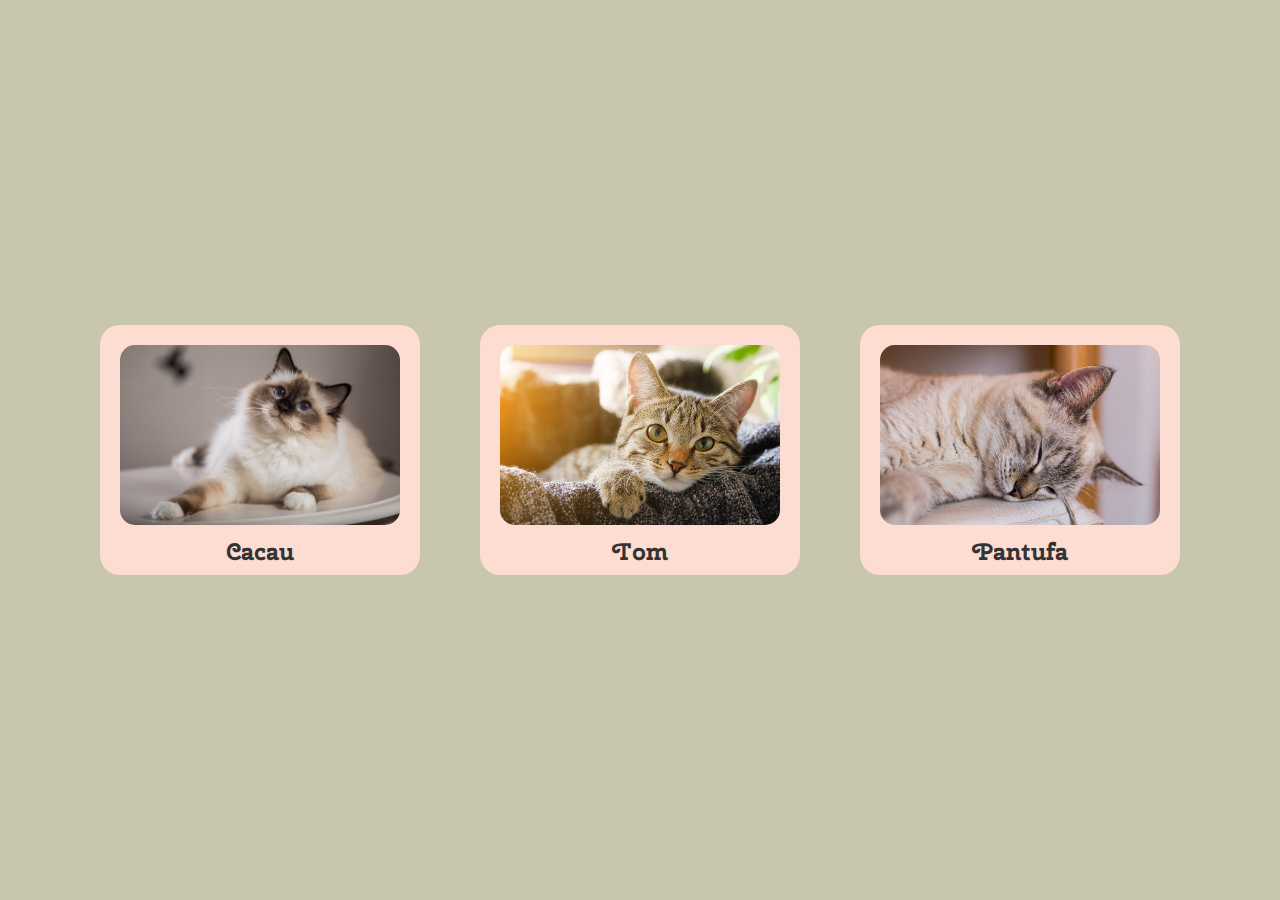
<file: Frontend/CardEffect/index.html>
<!DOCTYPE html>
<html lang="pt-br">
<head>
    <meta charset="UTF-8">
    <meta name="viewport" content="width=device-width, initial-scale=1.0">
    <title>Card Effect</title>
    <link rel="stylesheet" href="style.css">
</head>
<body>
    <div class="container">
        <div class="card">
            <div class="imgBx">
                <img src="images/img1.jpg" alt="cat">
            </div>
            <p>Cacau é uma gatinha esperta, que encanta com sua doçura e carinho. Sempre mansa, conquista todos com seu jeitinho especial! 🐾💕</p>
            <h2>Cacau</h2>
        </div>
        <div class="card">
            <div class="imgBx">
                <img src="images/img2.jpg" alt="cat">
            </div>
            <p>Tom é um gatinho brincalhão, amoroso e curioso, sempre conquistando todos ao seu redor! 💖🐱</p>
            <h2>Tom</h2>
        </div>
        <div class="card">
            <div class="imgBx">
                <img src="images/img3.jpg" alt="cat">
            </div>
            <p>Pantufa é um gatinho tranquilo, que adora dormir e aproveitar momentos com seu humano favorito 💤❤️.</p>
            <h2>Pantufa</h2>
        </div>
    </div>
</body>
</html>
</file>
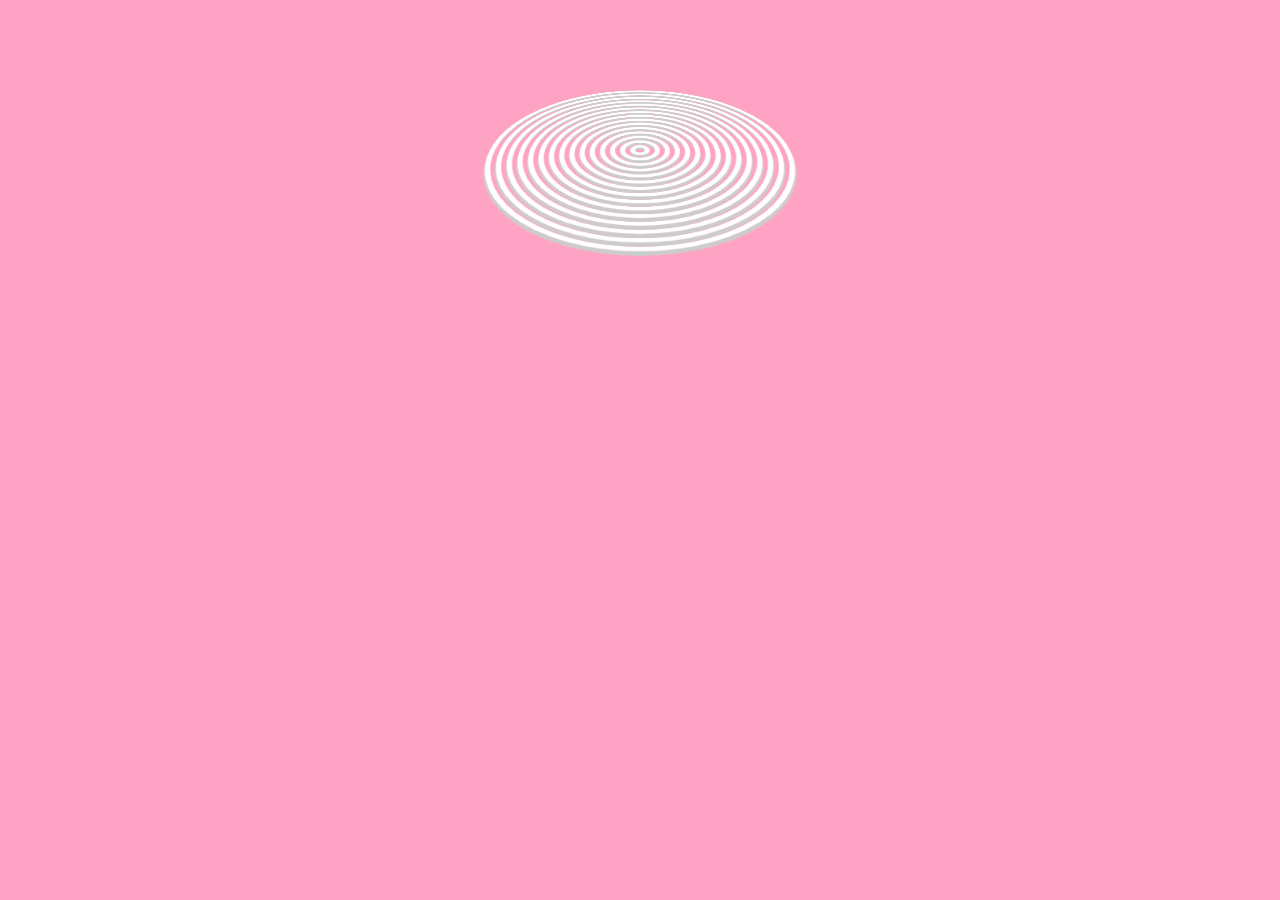
<file: Frontend/CircleAnimation/index.html>
<!DOCTYPE html>
<html lang="pt-br">
<head>
    <meta charset="UTF-8">
    <meta name="viewport" content="width=device-width, initial-scale=1.0">
    <link rel="stylesheet" href="style.css">
    <title>Circle Animation</title>
</head>
<body>
    <div class="loader">
        <span></span>
        <span></span>
        <span></span>
        <span></span>
        <span></span>
        <span></span>
        <span></span>
        <span></span>
        <span></span>
        <span></span>
        <span></span>
        <span></span>
        <span></span>
        <span></span>
        <span></span>
    </div>
</body>
</html>
</file>
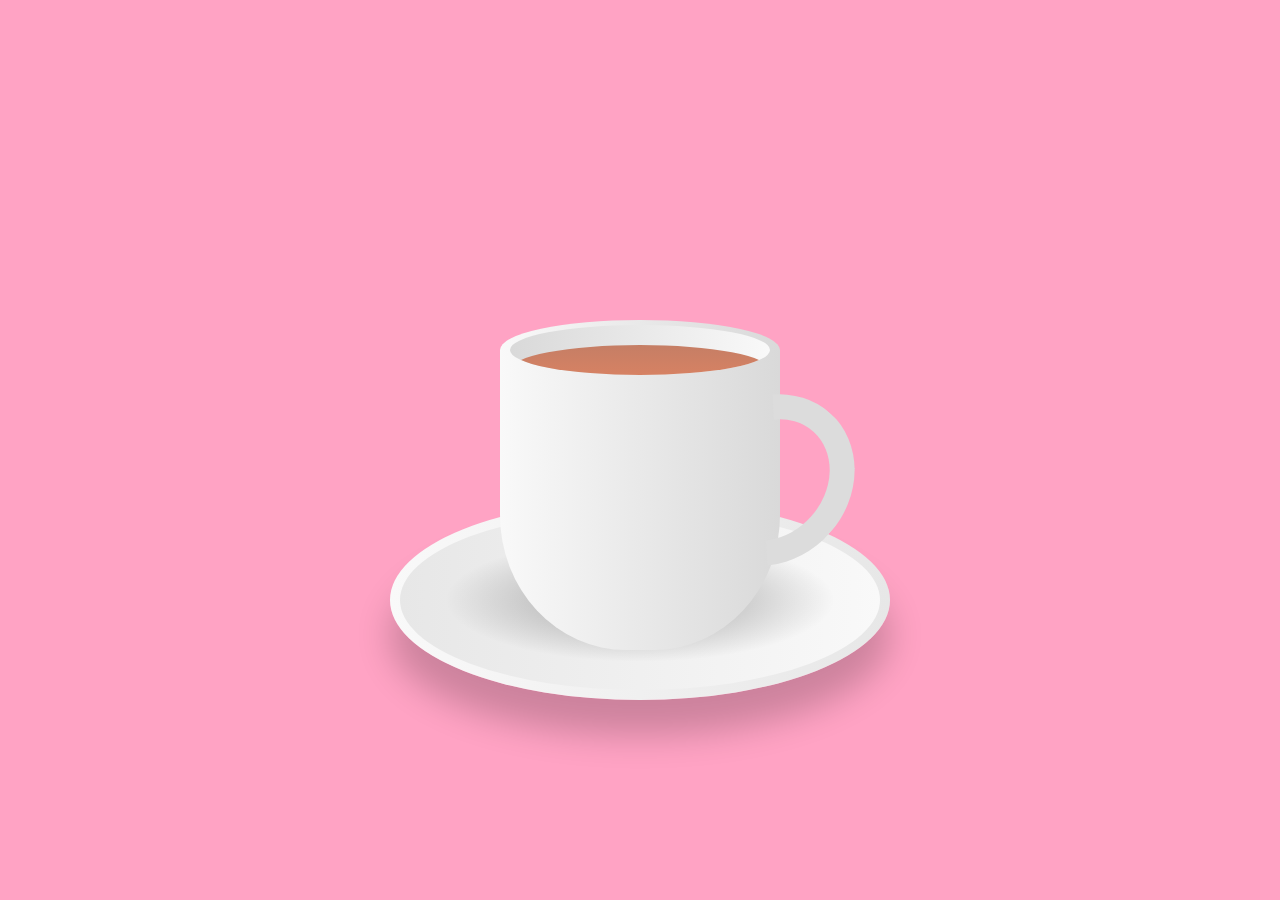
<file: Frontend/CoffeeAnimation/index.html>
<!DOCTYPE html>
<html lang="pt-br">
<head>
    <meta charset="UTF-8">
    <meta name="viewport" content="width=device-width, initial-scale=1.0">
    <title>Coffee Animation</title>
    <link rel="stylesheet" href="style.css">
</head>
<body>
    <div class="container">
        <div class="plate"></div>
        <div class="cup">
            <div class="top">
                <div class="vapour">
                    <span style="--i:1;"></span>
                    <span style="--i:3;"></span>
                    <span style="--i:16;"></span>
                    <span style="--i:5;"></span>
                    <span style="--i:13;"></span>
                    <span style="--i:20;"></span>
                    <span style="--i:6;"></span>
                    <span style="--i:7;"></span>
                    <span style="--i:10;"></span>
                    <span style="--i:8;"></span>
                    <span style="--i:17;"></span>
                    <span style="--i:11;"></span>
                    <span style="--i:12;"></span>
                    <span style="--i:14;"></span>
                    <span style="--i:2;"></span>
                    <span style="--i:9;"></span>
                    <span style="--i:15;"></span>
                    <span style="--i:4;"></span>
                    <span style="--i:19;"></span>
                </div>
                <div class="circle">
                    <div class="tea"></div>
                </div>
            </div>
            <div class="handle"></div>
        </div>
    </div>
</body>
</html>
</file>
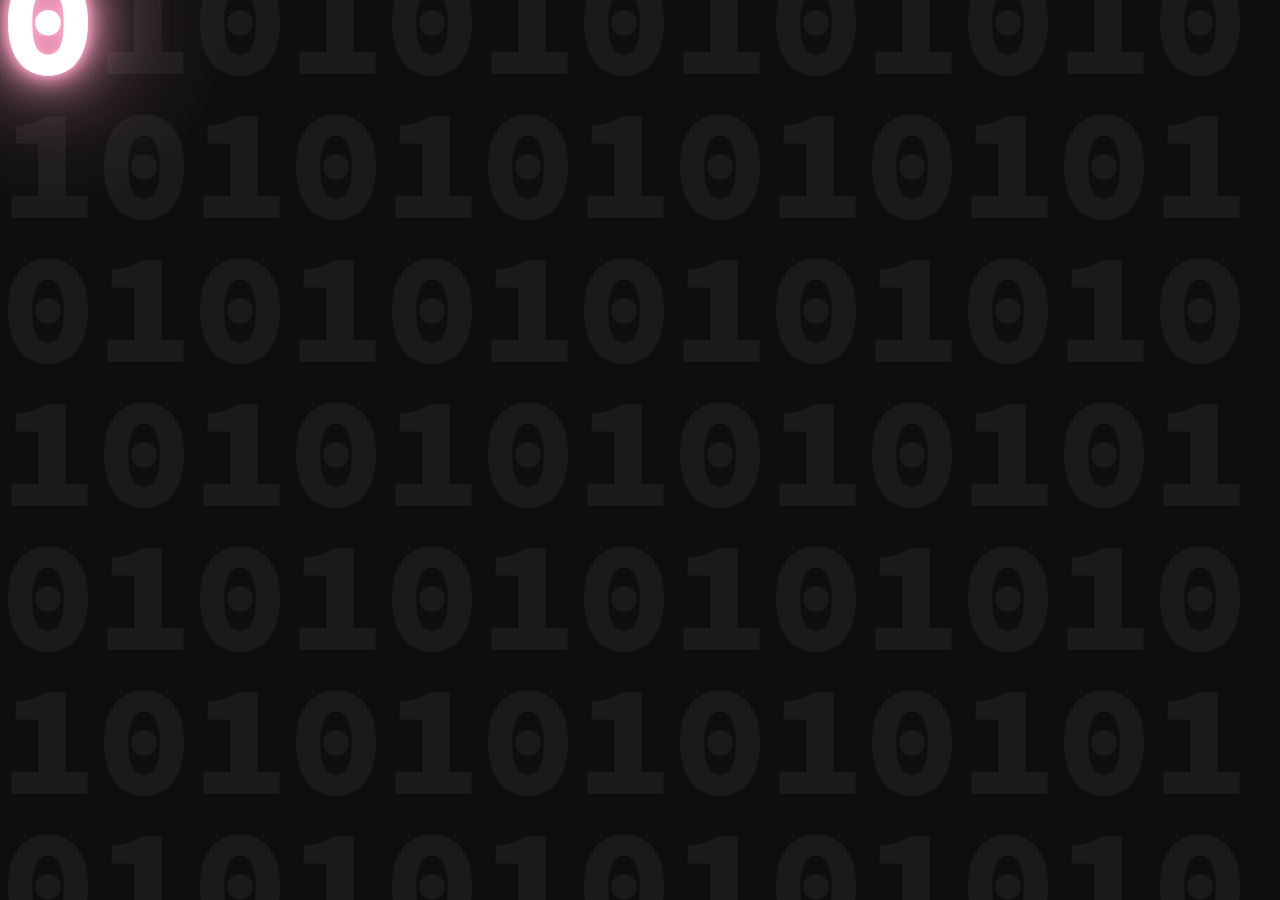
<file: Frontend/NumberAnimation/index.html>
<!DOCTYPE html>
<html lang="pt-br">
<head>
    <meta charset="UTF-8">
    <meta name="viewport" content="width=device-width, initial-scale=1.0">
    <title>Number Animation</title>
    <link rel="stylesheet" href="style.css">
</head>
<body>
    <section>
        <p class="numbers">[base64]</p>
    </section>
    <script>
        let numbers = document.querySelector('.numbers');
        let numString = numbers.textContent;
        let splitNum = numString.split("");

        numbers.textContent = "";
        for (let i=0; i<splitNum.length; i++){
            numbers.innerHTML += "<span>"+splitNum[i]+"</span>";
        }
    </script>
</body>
</html>
</file>
<file: Frontend/CardEffect/style.css>
@import url('https://fonts.googleapis.com/css2?family=Cherry+Swash:wght@400;700&family=Josefin+Sans:ital,wght@0,100..700;1,100..700&display=swap');

*{
    margin: 0;
    padding: 0;
    box-sizing: border-box;
    font-family: 'Cherry Swash', serif;
}
:root{
    
    --fundo: #C8C6AD;
}
body{
    display: flex;
    justify-content: center;
    align-items: center;
    min-height: 100vh;
    background: var(--fundo);
}
.container{
    position: relative;
    display: flex;
    justify-content: center;
    align-items: center;
    flex-wrap: wrap;
    gap: 60px;
}
.container .card{
    position: relative;
    width: 320px;
    height: 250px;
    background: #FDDDD1;
    border-radius: 20px;
    display: flex;
    justify-content: center;
    align-items: center;
    flex-direction: column;
    cursor: pointer;
    transition: 0.5s;
}
.container .card:hover{
    height: 350px;
}
.container .card .imgBx{
    position: absolute;
    inset: 20px 20px 50px 20px;
    background: transparent;
    border-radius: 15px;
    transition: 0.5s;
    z-index: 1000;
}
.container .card:hover .imgBx{
    inset: -50px 60px 250px 60px;
    box-shadow: 0 0 0 10px var(--fundo);
}
.container .card .imgBx::before{
    content: '';
    position: absolute;
    width: 20px;
    height: 20px;
    background: transparent;
    left: -30px;
    border-top-right-radius: 20px;
    transform: translateY(-100px);
    opacity: 1;
    box-shadow: 5px -5px 0 4px var(--fundo);
    pointer-events: none;
    transition: 0.5s;
}
.container .card:hover .imgBx::before{
    opacity: 1;
    transform: translateY(50px);
}
.container .card .imgBx::after{
    content: '';
    position: absolute;
    width: 20px;
    height: 20px;
    background: transparent;
    right: -30px;
    border-top-left-radius: 20px;
    transform: translateY(-100px);
    opacity: 1;
    box-shadow: -5px -5px 0 4px var(--fundo);
    pointer-events: none;
    transition: 0.5s;
}
.container .card:hover .imgBx::after{
    opacity: 1;
    transform: translateY(50px);
}
.container .card .imgBx img{
    position: absolute;
    top: 0;
    left: 0;
    width: 100%;
    height: 100%;
    object-fit: cover;
    border-radius: 15px;
}
.container .card p{
    position: relative;
    padding: 40px;
    text-align: center;
    opacity: 0;
    visibility: hidden;
    transform: translateY(-50px);
    transition: 0.5s;
}
.container .card:hover p{
    opacity: 1;
    visibility: visible;
    transform: translateY(40px);
}
.container .card h2{
    position: absolute;
    bottom: 8px;
    color: #333;
    transition: 0.5s;
    font-weight: 600;
}
.container .card:hover h2{
    padding: 5px 25px;
    background: #F2AFA0;
    bottom: -25px;
    border-radius: 15px;
    box-shadow: 0 0 0 10px var(--fundo);
}
</file>
<file: Frontend/CircleAnimation/style.css>
*{
    margin: 0;
    padding: 0;
}
body{
    display: flex;
    justify-content: center;
    align-items: center;
    min-height: 10vh;
    background: #ffa3c4;
}
.loader{
    position: relative;
    width: 300px;
    height: 300px;
    transform-style: preserve-3d;
    transform: perspective(500px) rotateX(60deg);
}
.loader span{
    position: absolute;
    display: block;
    border: 5px solid #fff;
    box-shadow: 0 5px 0 #ccc,
                inset 0 5px 0 #ccc;
    box-sizing: border-box;
    border-radius: 50%;
    animation: animate 3s ease-in-out infinite;
}
@keyframes animate
{
    0%,100%
    {
        transform: translateZ(-100px);
    }
    50%{
        transform: translateZ(100px);
    }
}
.loader span:nth-child(1){
    top: 0;
    left: 0;
    bottom: 0;
    right: 0;
    animation-delay: 1.4s;
}
.loader span:nth-child(2){
    top: 10px;
    left: 10px;
    bottom: 10px;
    right: 10px;
    animation-delay: 1.3s;
}
.loader span:nth-child(3){
    top: 20px;
    left: 20px;
    bottom: 20px;
    right: 20px;
    animation-delay: 1.2s;
}
.loader span:nth-child(4){
    top: 30px;
    left: 30px;
    bottom: 30px;
    right: 30px;
    animation-delay: 1.1s;
}
.loader span:nth-child(5){
    top: 40px;
    left: 40px;
    bottom: 40px;
    right: 40px;
    animation-delay: 1s;
}
.loader span:nth-child(6){
    top: 50px;
    left: 50px;
    bottom: 50px;
    right: 50px;
    animation-delay: 0.9s;
}
.loader span:nth-child(7){
    top: 60px;
    left: 60px;
    bottom: 60px;
    right: 60px;
    animation-delay: 0.8s;
}
.loader span:nth-child(8){
    top: 70px;
    left: 70px;
    bottom: 70px;
    right: 70px;
    animation-delay: 0.7s;
}
.loader span:nth-child(9){
    top: 80px;
    left: 80px;
    bottom: 80px;
    right: 80px;
    animation-delay: 0.6s;
}
.loader span:nth-child(10){
    top: 90px;
    left: 90px;
    bottom: 90px;
    right: 90px;
    animation-delay: 0.5s;
}
.loader span:nth-child(11){
    top: 100px;
    left: 100px;
    bottom: 100px;
    right: 100px;
    animation-delay: 0.4s;
}
.loader span:nth-child(12){
    top: 110px;
    left: 110px;
    bottom: 110px;
    right: 110px;
    animation-delay: 0.3s;
}
.loader span:nth-child(13){
    top: 120px;
    left: 120px;
    bottom: 120px;
    right: 120px;
    animation-delay: 0.2s;
}
.loader span:nth-child(14){
    top: 130px;
    left: 130px;
    bottom: 130px;
    right: 130px;
    animation-delay: 0.1s;
}
.loader span:nth-child(15){
    top: 140px;
    left: 140px;
    bottom: 140px;
    right: 140px;
    animation-delay: 0s;
}
</file>
<file: Frontend/CoffeeAnimation/style.css>
*{
    margin: 0;
    padding: 0;
    box-sizing: border-box;
}
body{
    display: flex;
    justify-content: center;
    justify-items: center;
    align-items: center;
    min-height: 100vh;
    background: #ffa3c4;
}
.container{
    position: relative;
    top: 50px;
}
.cup{
    position: relative;
    width: 280px;
    height: 300px;
    background: linear-gradient(to right, #f9f9f9, #d9d9d9);
    border-bottom-left-radius: 45%;
    border-bottom-right-radius: 45%;
}
.top{
    position: absolute;
    top: -30px;
    left: 0;
    width: 100%;
    height: 60px;
    background: linear-gradient(to right, #f9f9f9, #d9d9d9);
    border-radius: 50%;
}
.circle{
    position: absolute;
    top: 5px;
    left: 10px;
    width: calc(100% - 20px);
    height: 50px;
    background: linear-gradient(to left, #f9f9f9, #d9d9d9);
    border-radius: 50%;
    box-sizing: border-box;
    overflow: hidden;
}
.tea{
    position: absolute;
    top: 20px;
    left: 0;
    width: 100%;
    height: 100%;
    background: linear-gradient(#c57e65, #e28462);
    border-radius: 50%;

}
.handle{
    position: absolute;
    right: -70px;
    top: 40px;
    width: 160px;
    height: 180px;
    border: 25px solid #dcdcdc;
    border-left: 25px solid transparent;
    border-bottom: 25px solid transparent;
    border-radius: 50%;
    transform: rotate(42deg);
}
.plate{
    position: absolute;
    bottom: -50px;
    left: 50%;
    transform: translateX(-50%);
    width: 500px;
    height: 200px;
    background: linear-gradient(to right,#f9f9f9, #e7e7e7);
    border-radius: 50%;
    box-shadow: 0 35px 35px rgba(0, 0, 0, 0.2);
}
.plate::before{
    content: '';
    position: absolute;
    top: 10px;
    left: 10px;
    right: 10px;
    bottom: 10px;
    border-radius: 50%;
    background: linear-gradient(to left,#f9f9f9, #e7e7e7);
}
.plate::after{
    content: '';
    position: absolute;
    top: 30px;
    left: 30px;
    right: 30px;
    bottom: 30px;
    background: radial-gradient(rgba(0, 0, 0, 0.2) 25%, transparent, transparent);
    border-radius: 50%;
}
.vapour{
    position: relative;
    display: flex;
    z-index: 1;
    padding: 0 20px;
}
.vapour span{
    position: relative;
    bottom: 50px;
    display: block;
    margin: 0 2px 50px;
    min-width: 8px;
    height: 120px;
    background: #fff;
    border-radius: 50%;
    animation: animate 5s linear infinite;
    opacity: 0;
    filter: blur(8px);
    animation-delay: calc(var(--i) * 0.5s);
}
@keyframes animate{
    0%
    {
        transform: translateY(0) scaleX(1);
        opacity: 0;
    }
    15%
    {
        opacity: 1;
    }
    50%
    {
        transform: translateY(-150px) scaleX(5);
    }
    95%
    {
        opacity: 0;
    }
    100%
    {
        transform: translateY(-300px) scaleX(10);
    }
}
</file>
<file: Frontend/NumberAnimation/style.css>
@import url('https://fonts.googleapis.com/css2?family=Source+Code+Pro:ital,wght@0,200..900;1,200..900&display=swap');

*{
    margin: 0;
    padding:0;
    box-sizing: border-box;
    font-family: 'Source Code Pro', monospace;
}
section{
    display: flex;
    justify-content: center;
    align-items: center;
    height: 100vh;
    overflow: hidden;
    width: 100%;
    background: #0e0e0e;
}
.numbers{
    position: relative;
    cursor: default;
    display: flex;
    flex-direction: row;
    flex-wrap: wrap;
}
.numbers span{
    position: relative;
    font-size:10em;
    font-weight: 900;
    color: rgba(255,255,255,0.05);
    line-height: 0.9em;
    transition: 1s;
    user-select: none;
}
.numbers span:hover{
    transition: 0s;
    color: #fff;
    text-shadow: 0 0 10px #ffa3c4,
    0 0 20px #ffa3c4,
    0 0 40px #ffa3c4,
    0 0 80px #ffa3c4,
    0 0 160px #ffa3c4;
    z-index: 1000;
}
</file>
